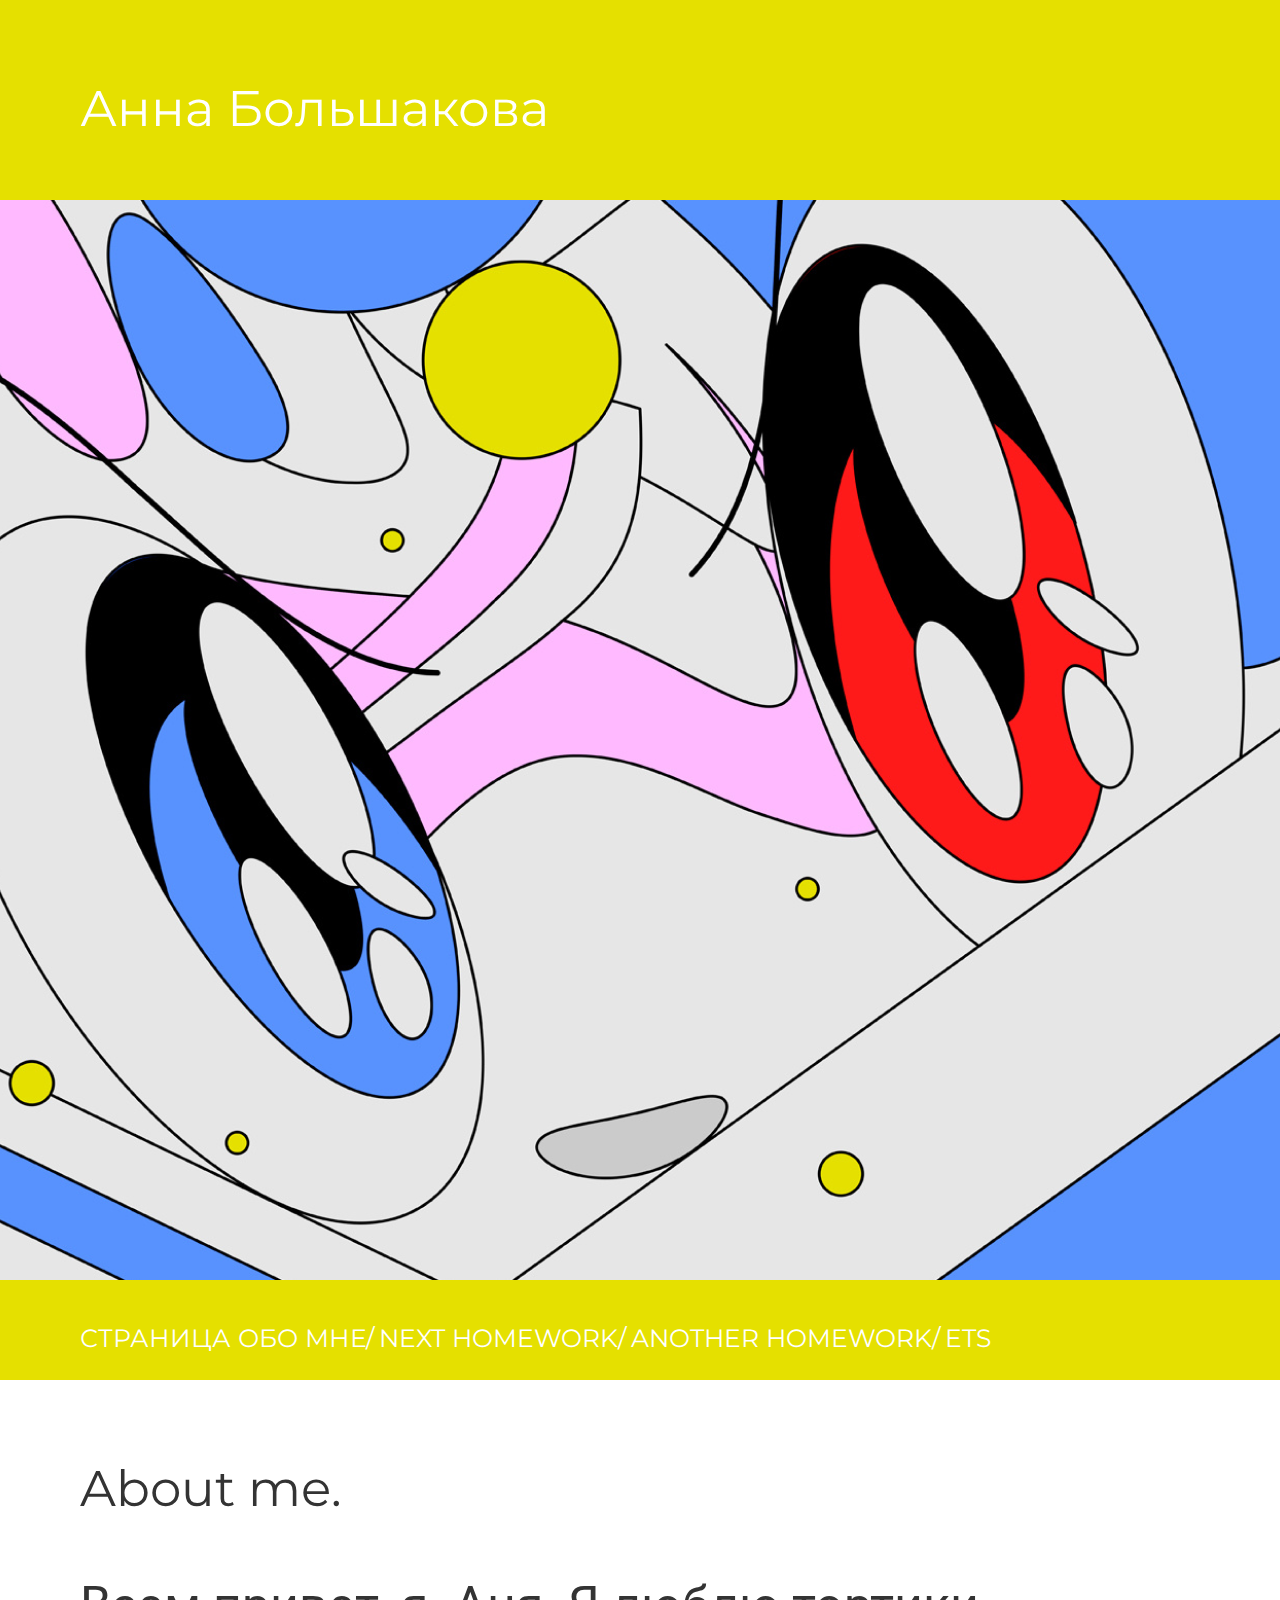
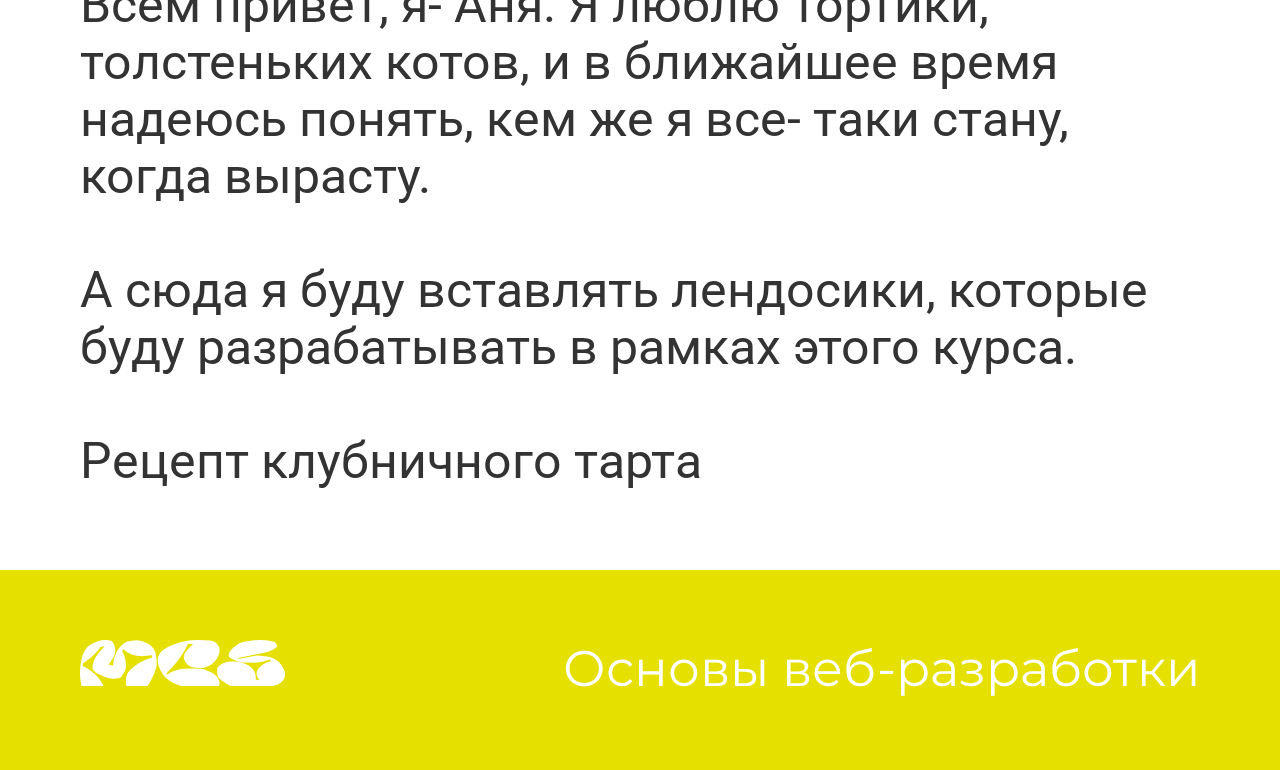
<file: anna_bolshakova/index.html>
<!DOCTYPE html>
<html lang="ru">
<head>
	<meta charset="UTF-8">
	<meta description="Anna Bolshakova code">
	<meta keywords="Anna Bolshakova, test">
	<title>Anna Bolshakova</title>
    <link rel="stylesheet" type="text/css" href="css/reset.css">
    <link rel="stylesheet" type="text/css" href="css/style.css">
	<link href="https://fonts.googleapis.com/css2?family=Montserrat:wght@700&family=Roboto&display=swap" rel="stylesheet">
</head>
<body>
	<div class="page">
		<header class="header">
			<div class="header-container">
			     <h1>Анна Большакова</h1>
			</div>
		</header>
	    <main class="content">
	    	<div class="content-container">
	    		<div class="image"></div>
	    	    <nav class="menu">
				    <ul class="menu-container">
					    <li><a href="#one">Страница обо мне/</a></li>
					    <li><a href="#">Next homework/</a></li>
					    <li><a href="#">another homework/</a></li>
					    <li><a href="#">ets</a></li>
				    </ul>
			    </nav>
	    	    <section class="one">
	    		    <h2 class="section-text" id="one">About me.</h2>
                    <p class="main-text">Всем привет, я- Аня. Я люблю тортики, толстеньких котов, и в ближайшее время надеюсь понять, кем же я все- таки стану, когда вырасту. </p>
                    <br>
	    		    <p>А сюда я буду вставлять лендосики, которые буду разрабатывать в рамках этого курса.</p>
	    		    <br>
	    		    <div class="color"><a href="../fresh_strawberry_tart/index.html">Рецепт клубничного тарта</a></div>
	    	    </section>
	        </div>
        </main>
	    <footer class="footer">
	         	<div class="footer-text"> Основы веб-разработки </div>
	    </footer>
	</div>
</body>
</html>
</file>
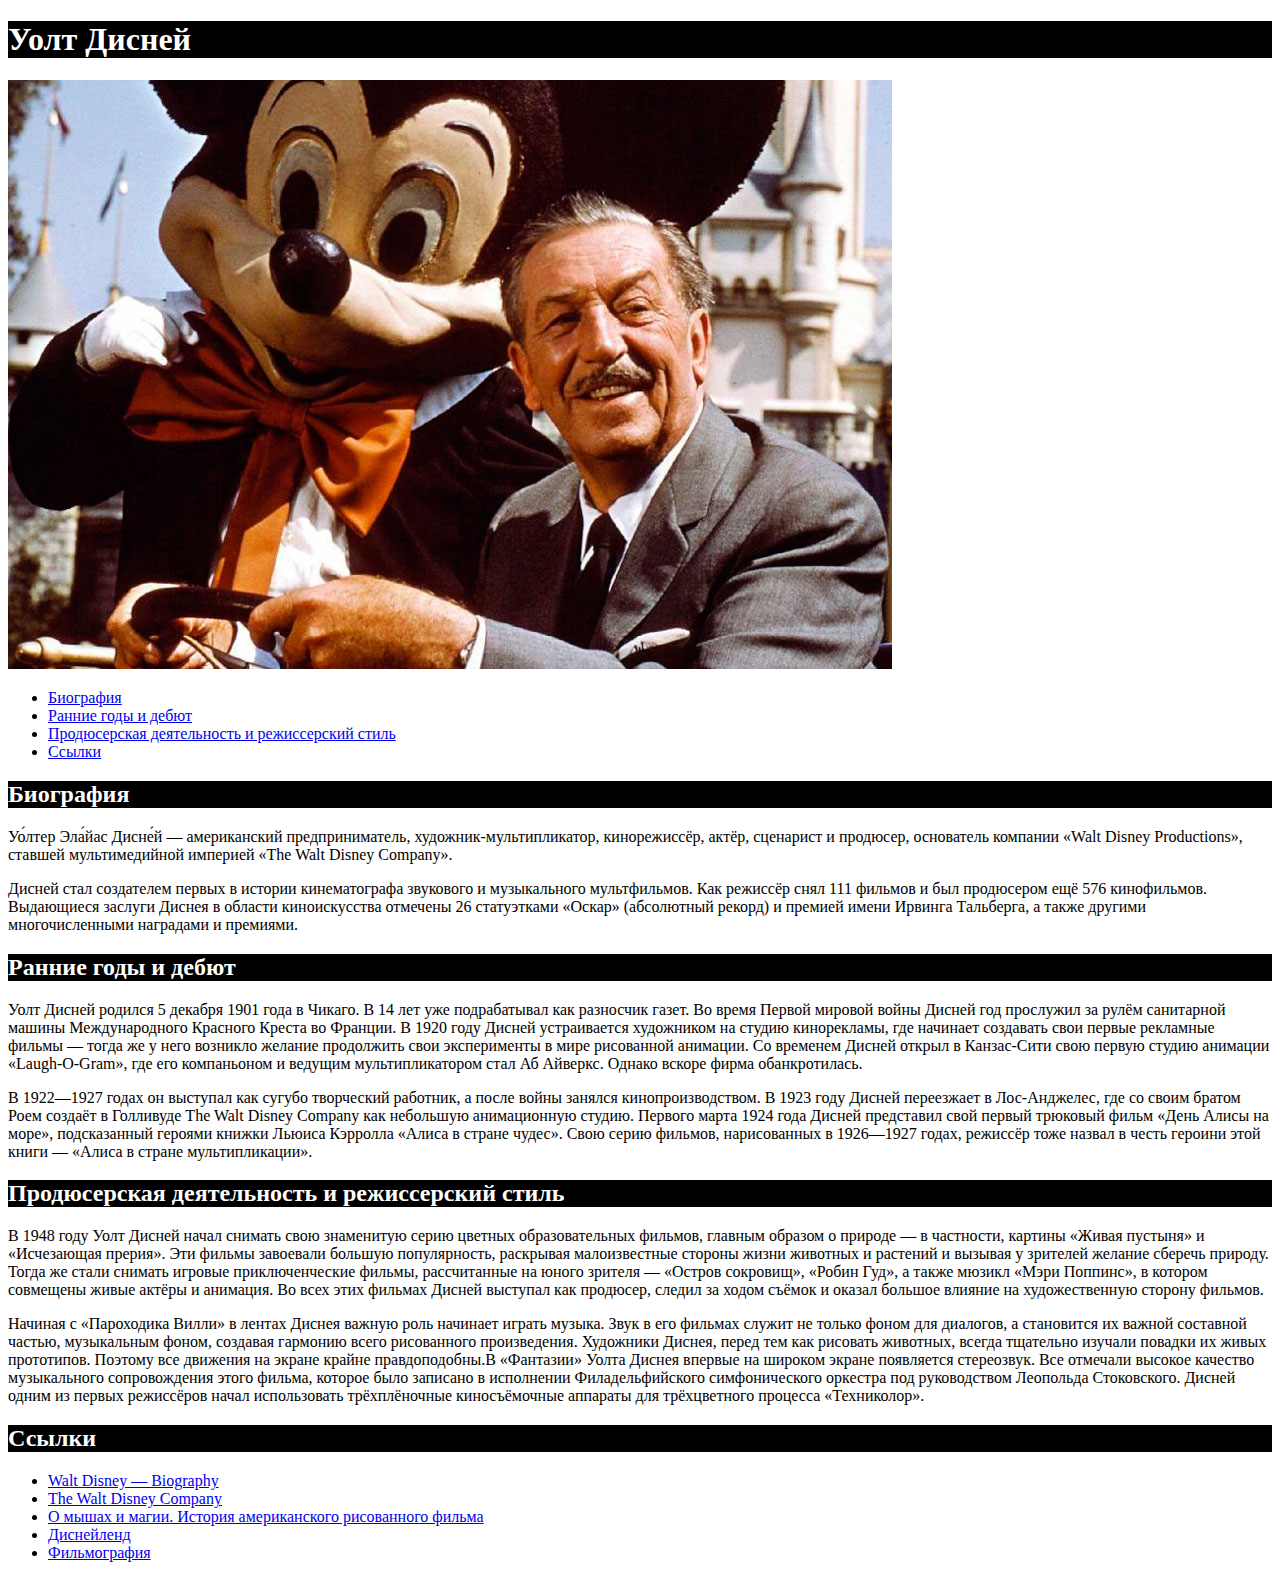
<file: walt disney/index.html>
<!DOCTYPE html>
<html lang="ru">
<head>
	<meta charset="UTF-8">
	<meta description="Walt Disney code">
	<meta keywords="Walt Disney, test">
	<title>Walt Disney</title>
	<link rel="stylesheet" href="css/style.css">
</head>
<body>
	<div class="page">
		<header class="header">
			<div class="header-container">
			     <h1>Уолт Дисней</h1>
			</div>
		</header>
	    <main class="content">
	    	<div class="content-container">
	    		<section class="image">
	    			<div class="image-container">
	    				<img src="img/wd.jpg" alt="foto_wd">
	    			</div>
	    		</section>
	    	    <nav class="menu">
				    <ul class="menu-container">
					    <li><a href="#one">Биография</a></li>
					    <li><a href="#two">Ранние годы и дебют</a></li>
					    <li><a href="#three">Продюсерская деятельность и режиссерский стиль</a></li>
					    <li><a href="#four">Ссылки</a></li>
				    </ul>
			    </nav>
	    	    <section class="one">
	    		    <h2 class="section-text" id="one">Биография</h2>
                    <p class="main-text">Уо́лтер Эла́йас Дисне́й — американский предприниматель, художник-мультипликатор, кинорежиссёр, актёр, сценарист и продюсер, основатель компании «Walt Disney Productions», ставшей мультимедийной империей «The Walt Disney Company». </p>
	    		    <p>Дисней стал создателем первых в истории кинематографа звукового и музыкального мультфильмов. Как режиссёр снял 111 фильмов и был продюсером ещё 576 кинофильмов. Выдающиеся заслуги Диснея в области киноискусства отмечены 26 статуэтками «Оскар» (абсолютный рекорд) и премией имени Ирвинга Тальберга, а также другими многочисленными наградами и премиями. </p>
	    	    </section>
	    	    <section class="two">
	    		    <h2 class="section-text" id="two">Ранние годы и дебют</h2>
	    		    <p class="main-text">Уолт Дисней родился 5 декабря 1901 года в Чикаго. В 14 лет уже подрабатывал как разносчик газет. Во время Первой мировой войны Дисней год прослужил за рулём санитарной машины Международного Красного Креста во Франции. В 1920 году Дисней устраивается художником на студию кинорекламы, где начинает создавать свои первые рекламные фильмы — тогда же у него возникло желание продолжить свои эксперименты в мире рисованной анимации. Со временем Дисней открыл в Канзас-Сити свою первую студию анимации «Laugh-O-Gram», где его компаньоном и ведущим мультипликатором стал Аб Айверкс. Однако вскоре фирма обанкротилась.</p>
	    		    <p>В 1922—1927 годах он выступал как сугубо творческий работник, а после войны занялся кинопроизводством. В 1923 году Дисней переезжает в Лос-Анджелес, где со своим братом Роем создаёт в Голливуде The Walt Disney Company как небольшую анимационную студию. Первого марта 1924 года Дисней представил свой первый трюковый фильм «День Алисы на море», подсказанный героями книжки Льюиса Кэрролла «Алиса в стране чудес». Свою серию фильмов, нарисованных в 1926—1927 годах, режиссёр тоже назвал в честь героини этой книги — «Алиса в стране мультипликации».</p>
	    	    </section>
	    	    <section class="three">
	    		    <h2 class="section-text" id="three">Продюсерская деятельность и режиссерский стиль</h2>
	    		    <p class="main-text">В 1948 году Уолт Дисней начал снимать свою знаменитую серию цветных образовательных фильмов, главным образом о природе — в частности, картины «Живая пустыня» и «Исчезающая прерия». Эти фильмы завоевали большую популярность, раскрывая малоизвестные стороны жизни животных и растений и вызывая у зрителей желание сберечь природу. Тогда же стали снимать игровые приключенческие фильмы, рассчитанные на юного зрителя — «Остров сокровищ», «Робин Гуд», а также мюзикл «Мэри Поппинс», в котором совмещены живые актёры и анимация. Во всех этих фильмах Дисней выступал как продюсер, следил за ходом съёмок и оказал большое влияние на художественную сторону фильмов.</p>
	    		    <p>Начиная с «Пароходика Вилли» в лентах Диснея важную роль начинает играть музыка. Звук в его фильмах служит не только фоном для диалогов, а становится их важной составной частью, музыкальным фоном, создавая гармонию всего рисованного произведения. Художники Диснея, перед тем как рисовать животных, всегда тщательно изучали повадки их живых прототипов. Поэтому все движения на экране крайне правдоподобны.В «Фантазии» Уолта Диснея впервые на широком экране появляется стереозвук. Все отмечали высокое качество музыкального сопровождения этого фильма, которое было записано в исполнении Филадельфийского симфонического оркестра под руководством Леопольда Стоковского. Дисней одним из первых режиссёров начал использовать трёхплёночные киносъёмочные аппараты для трёхцветного процесса «Техниколор».</p>
	    	    </section>
	    	    <section class="four">
	    		    <h2 class="section-text" id="four">Ссылки</h2>
	    			<ul>
	    				<li><a href="https://www.imdb.com/name/nm0000370/bio">Walt Disney — Biography</a></li>
	    				<li><a href="https://thewaltdisneycompany.com/">The Walt Disney Company</a></li>
	    				<li><a href="http://liart.ru/ru/newinlib/1844/"> О мышах и магии. История американского рисованного фильма</a></li>
	    				<li><a href="https://disneyland.disney.go.com/">Диснейленд</a></li>
	    				<li><a href="https://www.kinopoisk.ru/name/180600/">Фильмография</a></li>
	    			</ul>
	    	    </section>
	        </div>
        </main>
	    <footer class="footer">
	         <div class="footer-container"></div>
	    </footer>
	</div>
</body>
</html>
</file>
<file: anna_bolshakova/css/style.css>
body { 
margin: 0;
font-family: 'Roboto', sans-serif;
font-size: 50px;
line-height: 57px;
color: #333;
} 

.page{
width: 100%;
max-width: 1440px;
margin: 0 auto;
}

.header{
height: 200px;

background-color: #E5E000;
}

.header-container{
padding: 80px;
}

h1, h3{
font-family: 'Montserrat', sans-serif;
color: #FFFFFF;
}

.image{
background: url(../pic/pic1.png) center no-repeat;
background-size: cover;
height: 1080px;
}

.menu{
height: 100px;
background-color: #E5E000;
}

.menu-container{
padding-left: 80px;
padding-top: 30px;
display: flex;	
}

li{
font-family: 'Montserrat', sans-serif;
font-size:  25px;
padding-right:5px;
}

a{
color: #FFFFFF;
text-transform: uppercase;
text-decoration: none;
}

.one{
padding: 80px;
}

.section-text{
font-family: 'Montserrat', sans-serif;
}

.main-text{
padding-top: 60px;
}

.color a{
color: #333;
text-transform: none;
}

.footer{
height: 200px;
background: url(../pic/logo.png) center no-repeat #E5E000;
background-size: 205px 46px;
background-position: top 70px left 80px;
}

.footer-text{
font-family: 'Montserrat', sans-serif;
color: #FFFFFF;
text-align: right;
font-size: 50px;
padding: 70px 80px;
}
</file>
<file: walt disney/css/style.css>
h1, h2{
	background-color: black;
	color: white;
}
</file>
